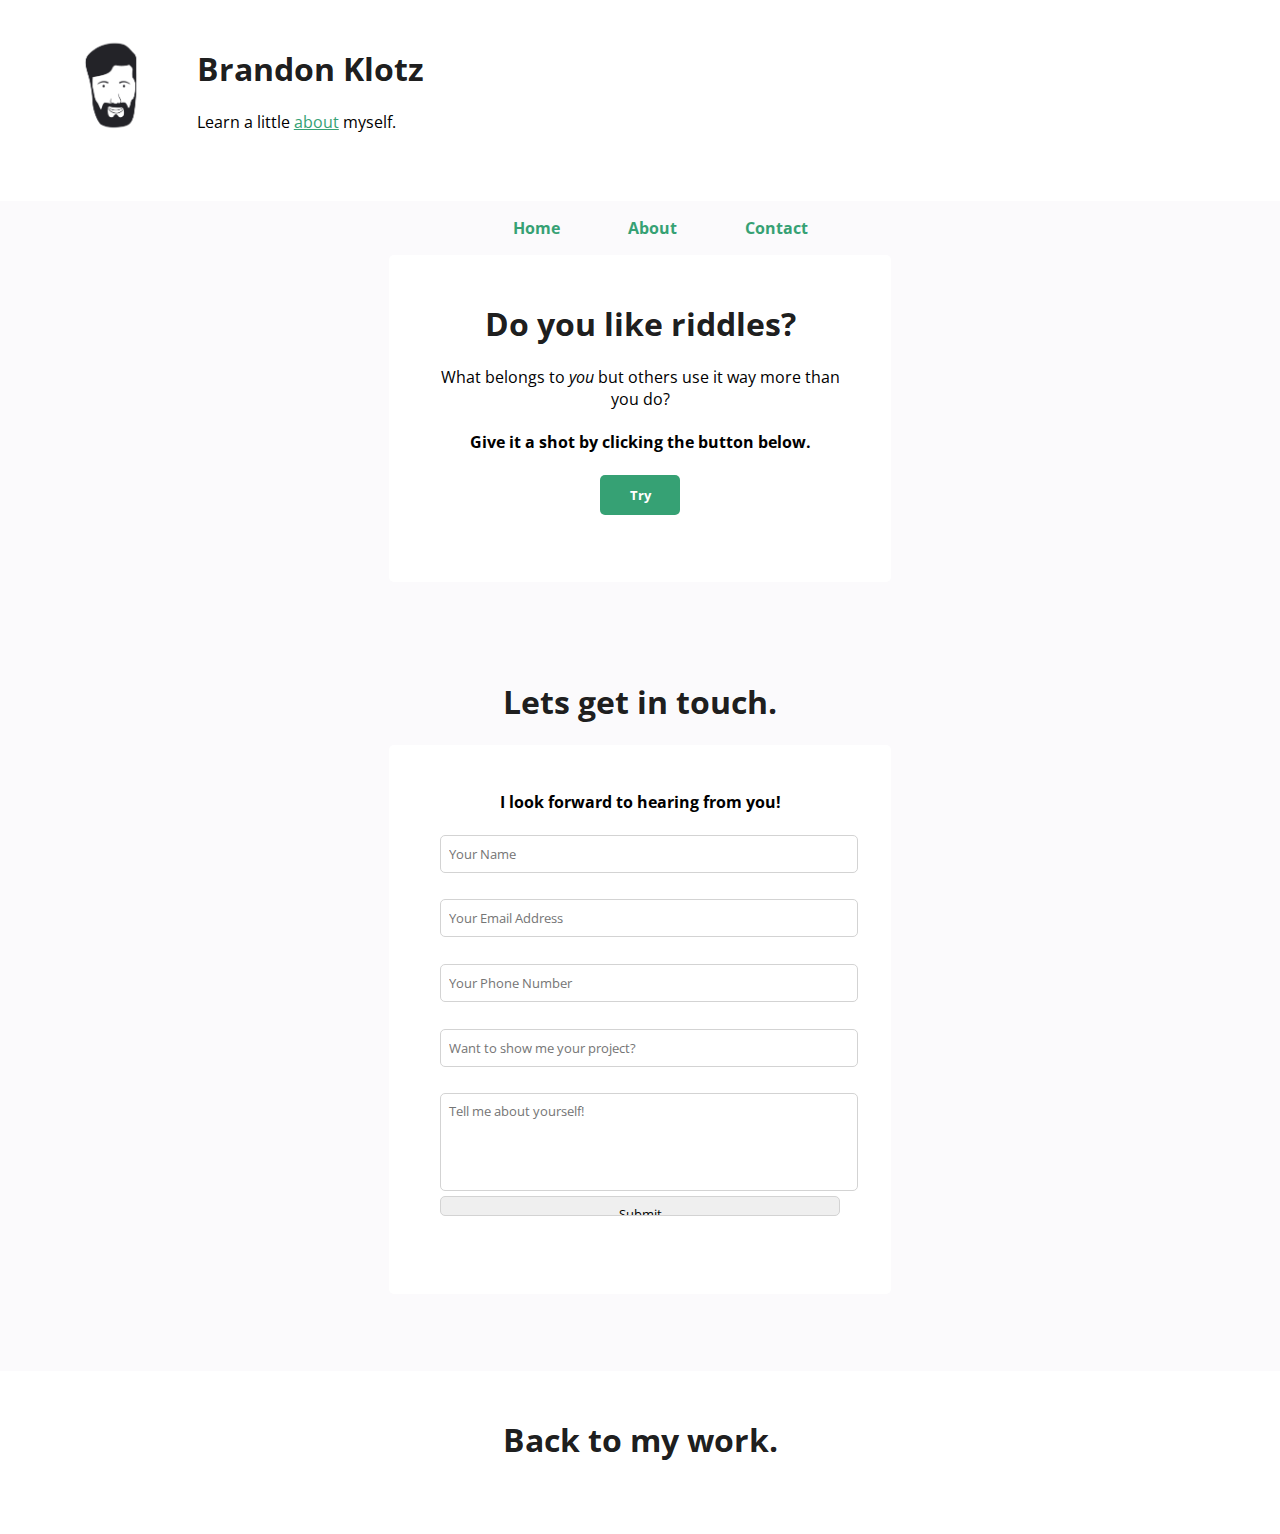
<file: contact.html>
<!DOCTYPE html>
<html>

  <head>
    <title>Brandon Klotz</title>
    <link href="style.css" type="text/css" rel="stylesheet" />
    <link href="https://fonts.googleapis.com/css?family=Open+Sans:400,700" rel="stylesheet">
    <script src="script.js"></script>
  </head>

  <body>

    <div class="header">
      <img src="images/logo.png" alt="Logo Portrait">
      <h1>Brandon Klotz</h1>
      <p>Learn a little <a href="about.html">about</a> myself.</p>
    </div>

    <nav>
      <ul>
        <li><a href="index.html">Home</a></li>
        <li><a href="about.html">About</a></li>
        <li><a href="contact.html">Contact</a></li>
      </ul>
    </nav>

    <div class="wrapper">
      <div class="projects">
        <div id="riddleSpace">

        <h1>Do you like riddles?</h1>
          <p>What belongs to <em>you</em> but others use it way more than you do?</p>
          <h4>Give it a shot by clicking the button below.</h4>
            <button id="button" type="button" onclick="riddle() ">Try</button>
            <p id="responder"></p>

        </div>
      </div>

      <div class="projects">

        <h1 id="form">Lets get in touch.</h1>
        <form action="mail.php" method="post" >
          <h4>I look forward to hearing from you!</h4>
            <input placeholder="Your Name" type="text" name="name" tabindex="1">
            <input placeholder="Your Email Address" type="email" name="email" tabindex="2">
            <input placeholder="Your Phone Number" type="tel" name="number" tabindex="3">
            <input placeholder="Want to show me your project?" type="url" name="website" tabindex="4">
            <textarea placeholder="Tell me about yourself!" name="message" tabindex="5"></textarea>
            <input id="button2" type="submit" name="submit" value"Send">
        </form>

      </div>
    </div>

    <a href="index.html">
      <div class="footer">
        <h1>Back to my work.</h1>
      </div>
    </a>

  </body>

</html>
</file>
<file: style.css>
/** Elements **/

* {
  font-family: 'Open Sans', sans-serif;
}

h1 {
  color: rgba(0, 0, 0, 0.9);
}

body {
  margin: 0 auto;
  width: 100%;
  height: 100%;
  background-color: rgba(251, 250, 252, 0.9);
}

blockquote {
  color: grey;
  line-height: 2em;
}

nav {
  margin: 0 auto;
  text-align: center;
  width: 100%;
  height: 10%;
}

nav li {
  display: inline;
  padding: 2em;
}

li a {
  text-decoration: none;
  font-weight: bold;
}

li a:hover {
  text-decoration: underline;
  color: #36C774
}

a {
  color: #36A174;
}

/** Class **/

  /** Header **/

.header {
  width: 100%;
  height: 20%;
}

.header img {
  height: 100px;
  width: 100px;
  margin: 10px;
  float: left;
  display: block;
  padding-right: 2%;
}

.header, .footer {
  margin: 0 auto;
  width: 100%;
  padding: 4%;
  padding-top: 2%;
  background-color: white;
}

  /** Body **/

.wrapper {
  margin: 0 auto;
  width: 100%;
  height: 100%;
}

.projects {
  margin: 0 auto;
  width: 100%;
  height: 60%;
  text-align: center;
  padding-bottom: 2%;
}

.spotlight {
  margin: inherit;
  width: 400px;
  margin: 2%;
  margin-bottom: 4%;
  border-radius: 5px;
  background-color: rgba(255, 255, 255, 0.2);
  -moz-box-shadow: 0 0 10px rgba(0, 0, 0, 0.1);
  -webkit-box-shadow: 0 0 10px rgba(0, 0, 0, 0.1);
  box-shadow: 0 0 10px rgba(0, 0, 0, 0.1);
  display: inline-block;
}

.spotlight img {
  border-radius: 5px 5px 0px 0px;
  opacity: .8;
  transition: .5s ease;
  background-color: white;
  height: 400px;
  width: 400px;
}

.spotlight img:hover {
  opacity: 1;
}

.spotlight:hover {
  -moz-box-shadow: 0 0 30px rgba(0, 0, 0, 0.4);
  -webkit-box-shadow: 0 0 30px rgba(0, 0, 0, 0.4);
  box-shadow: 0 0 30px rgba(0, 0, 0, 0.4);
  transition: .5s ease;
}

.content {
  padding: 4%;
  padding-left: 10%;
  text-align: left;
}

.content a {
  text-transform: capitalize;
  color: #292C33;
  text-decoration: none;
}

.content a:hover {
  color: #252941;
}

  /** Footer **/

.footer {
  float: left;
  padding-left: 0;
  height: 10%;
}

.footer h1, .projects h1 {
  text-align: center;
}

/** ids **/

#aboutme {
  width: 400px;
  margin: 0 auto;
  background-color: white;
  padding: 4%;
  padding-top: 2%;
  margin-bottom: 4%;
  border-radius: 5px;
}

#button {
  font-weight: bold;
  color: white;
  height: 40px;
  width: 80px;
  background-color: #36A174;
  margin: 0 auto;
  border-style: none;
  border-radius: 5px;
}

#button:hover {
  background-color: black;
}

#riddleResponder {
  color: #36A174;
  font-weight: bold;
}

/** Form CSS **/

form, #riddleSpace {
  width: 400px;
  margin: 0 auto;
  background-color: white;
  padding: 4%;
  padding-top: 2%;
  margin-bottom: 4%;
  border-radius: 5px;
}

textarea {
  height: 80px;
	width:100%;
  resize:none;
  padding: 2%;
  resize:none;
  border-style: solid;
  border-width: 1px;
  border-color: lightgrey;
  border-radius: 5px;
}

input {
  height: 20px;
  width: 100%;
  padding: 2%;
  margin: 0 0 2em;
  resize:none;
  border-style: solid;
  border-width: 1px;
  border-color: lightgrey;
  border-radius: 5px;
}

input:focus, textarea:focus {
  border-width: 1px;
  border-color: grey;
  border-style: dashed;
  outline:none;
}

button {
  font-weight: bold;
  color: white;
  height: 40px;
  width: 80px;
  background-color: #36A174;
  margin: 0 auto;
  border-style: none;
  border-radius: 5px;
}

button:hover {
  background-color: black;
}
</file>
